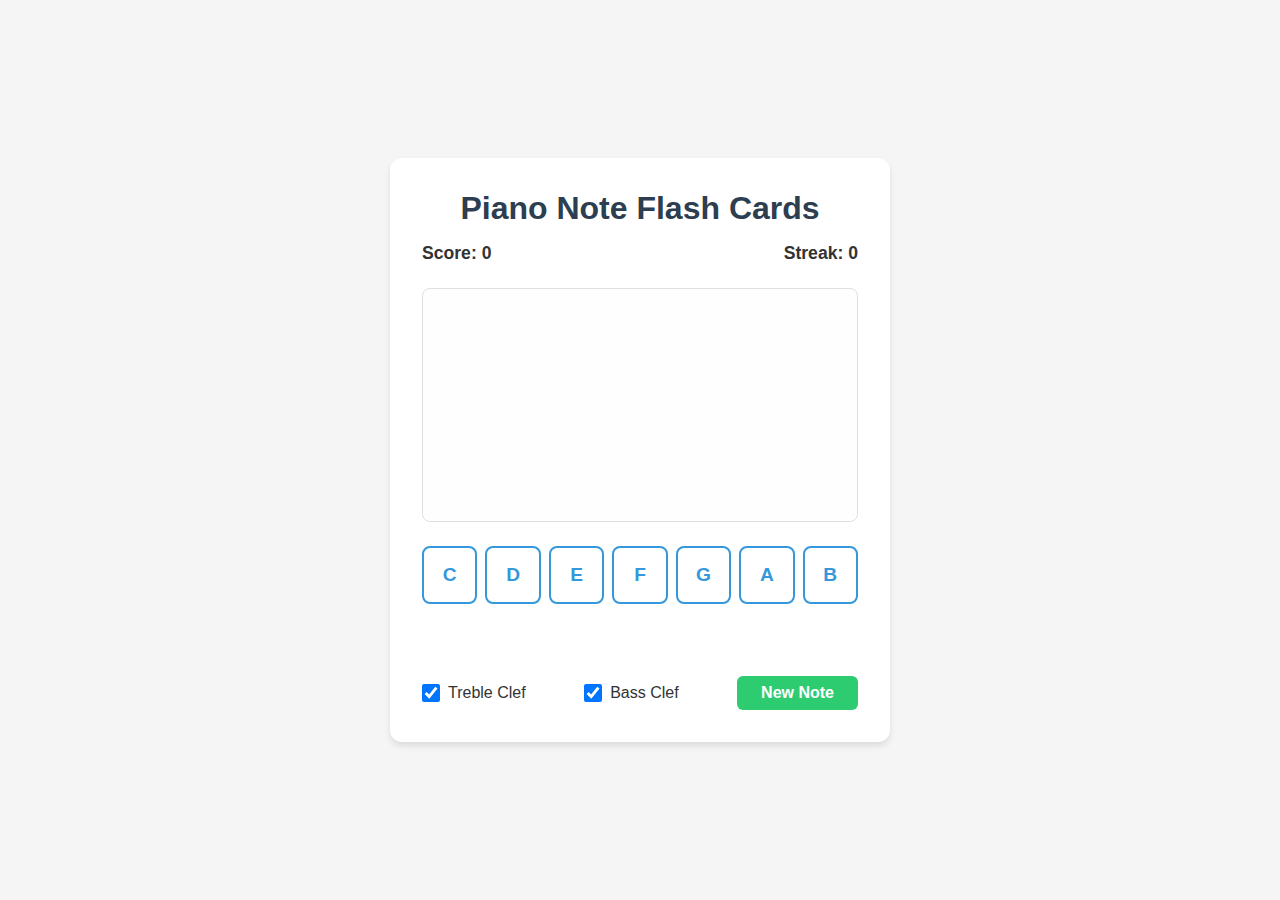
<file: index.html>
<!DOCTYPE html>
<html lang="en">
<head>
    <meta charset="UTF-8">
    <meta name="viewport" content="width=device-width, initial-scale=1.0">
    <title>Piano Note Flash Cards</title>
    <link rel="stylesheet" href="style.css">
</head>
<body>
    <div class="container">
        <h1>Piano Note Flash Cards</h1>
        
        <div class="score-tracker">
            <span>Score: <span id="score">0</span></span>
            <span>Streak: <span id="streak">0</span></span>
        </div>

        <div class="staff-container">
            <svg id="staff" width="400" height="200" viewBox="0 0 400 200">
                <!-- Staff lines will be drawn here -->
            </svg>
        </div>

        <div class="answer-section">
            <div class="note-buttons">
                <button class="note-btn" data-note="C">C</button>
                <button class="note-btn" data-note="D">D</button>
                <button class="note-btn" data-note="E">E</button>
                <button class="note-btn" data-note="F">F</button>
                <button class="note-btn" data-note="G">G</button>
                <button class="note-btn" data-note="A">A</button>
                <button class="note-btn" data-note="B">B</button>
            </div>
            <div id="feedback" class="feedback"></div>
        </div>

        <div class="settings">
            <label>
                <input type="checkbox" id="trebleClef" checked> Treble Clef
            </label>
            <label>
                <input type="checkbox" id="bassClef" checked> Bass Clef
            </label>
            <button id="newNote">New Note</button>
        </div>
    </div>

    <script src="app.js"></script>
</body>
</html>
</file>
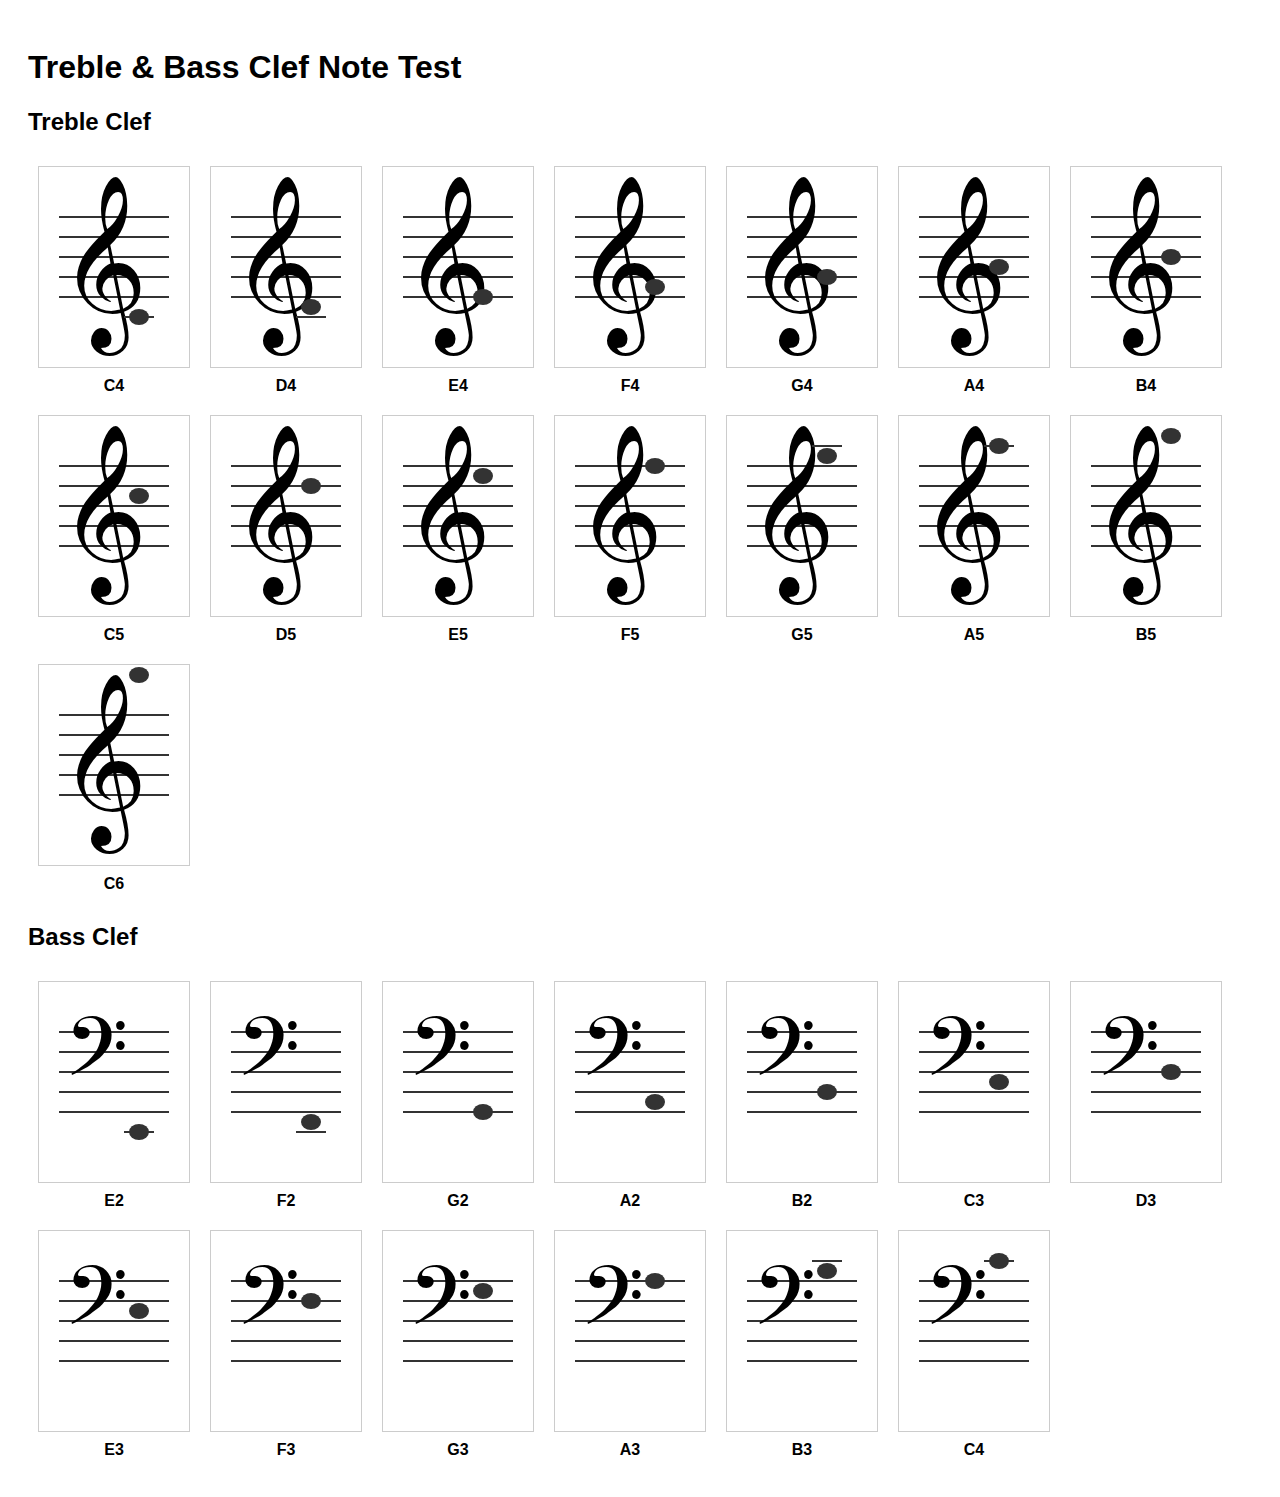
<file: test.html>
<!DOCTYPE html>
<html lang="en">
<head>
    <meta charset="UTF-8">
    <meta name="viewport" content="width=device-width, initial-scale=1.0">
    <title>Bass Clef Test</title>
    <style>
        body {
            font-family: Arial, sans-serif;
            padding: 20px;
        }
        .note-test {
            display: inline-block;
            margin: 10px;
            text-align: center;
        }
        svg {
            border: 1px solid #ccc;
            margin-bottom: 5px;
        }
    </style>
</head>
<body>
    <h1>Treble & Bass Clef Note Test</h1>
    <h2>Treble Clef</h2>
    <div id="treble-container"></div>
    <h2>Bass Clef</h2>
    <div id="bass-container"></div>

    <script>
        const trebleNotes = {
            'C4': -20,  // Middle C
            'D4': -10,
            'E4': 0,    // Bottom line
            'F4': 10,
            'G4': 20,   // 2nd line
            'A4': 30,
            'B4': 40,   // Middle line
            'C5': 50,
            'D5': 60,   // 4th line
            'E5': 70,
            'F5': 80,   // Top line
            'G5': 90,
            'A5': 100,
            'B5': 110,
            'C6': 120   // High C
        };

        const bassNotes = {
            'E2': -20,
            'F2': -10,
            'G2': 0,    // Bottom line
            'A2': 10,
            'B2': 20,   // 2nd line
            'C3': 30,
            'D3': 40,   // Middle line
            'E3': 50,
            'F3': 60,   // 4th line
            'G3': 70,
            'A3': 80,   // Top line
            'B3': 90,
            'C4': 100   // Middle C
        };

        function drawNotes(notes, clefType, containerId) {
            const container = document.getElementById(containerId);

            Object.entries(notes).forEach(([note, pos]) => {
            const div = document.createElement('div');
            div.className = 'note-test';
            
            const svg = document.createElementNS('http://www.w3.org/2000/svg', 'svg');
            svg.setAttribute('width', '150');
            svg.setAttribute('height', '200');
            svg.setAttribute('viewBox', '0 0 150 200');
            
            // Draw staff
            for (let i = 0; i < 5; i++) {
                const line = document.createElementNS('http://www.w3.org/2000/svg', 'line');
                const y = 50 + (i * 20);
                line.setAttribute('x1', '20');
                line.setAttribute('y1', y);
                line.setAttribute('x2', '130');
                line.setAttribute('y2', y);
                line.setAttribute('stroke', '#333');
                line.setAttribute('stroke-width', '2');
                svg.appendChild(line);
            }
            
            // Draw clef
            const clef = document.createElementNS('http://www.w3.org/2000/svg', 'text');
            clef.setAttribute('x', clefType === 'treble' ? '20' : '25');
            clef.setAttribute('y', clefType === 'treble' ? '145' : '110');
            clef.setAttribute('font-size', clefType === 'treble' ? '150' : '100');
            clef.setAttribute('font-family', 'serif');
            clef.textContent = clefType === 'treble' ? '𝄞' : '𝄢';
            svg.appendChild(clef);
            
            // Draw note
            const yPos = 130 - pos;
            
            // Ledger lines if needed
            if (yPos < 50 || yPos > 130) {
                if (yPos < 50) {
                    for (let y = 30; y <= yPos; y += 20) {
                        if (y < 50) {
                            const ledger = document.createElementNS('http://www.w3.org/2000/svg', 'line');
                            ledger.setAttribute('x1', '85');
                            ledger.setAttribute('y1', y);
                            ledger.setAttribute('x2', '115');
                            ledger.setAttribute('y2', y);
                            ledger.setAttribute('stroke', '#333');
                            ledger.setAttribute('stroke-width', '2');
                            svg.appendChild(ledger);
                        }
                    }
                } else {
                    for (let y = 150; y >= yPos; y -= 20) {
                        if (y > 130) {
                            const ledger = document.createElementNS('http://www.w3.org/2000/svg', 'line');
                            ledger.setAttribute('x1', '85');
                            ledger.setAttribute('y1', y);
                            ledger.setAttribute('x2', '115');
                            ledger.setAttribute('y2', y);
                            ledger.setAttribute('stroke', '#333');
                            ledger.setAttribute('stroke-width', '2');
                            svg.appendChild(ledger);
                        }
                    }
                }
            }
            
            const noteEl = document.createElementNS('http://www.w3.org/2000/svg', 'ellipse');
            noteEl.setAttribute('cx', '100');
            noteEl.setAttribute('cy', yPos);
            noteEl.setAttribute('rx', '10');
            noteEl.setAttribute('ry', '8');
            noteEl.setAttribute('fill', '#333');
            svg.appendChild(noteEl);
            
            div.appendChild(svg);
            
            const label = document.createElement('div');
            label.textContent = note;
            label.style.fontWeight = 'bold';
            div.appendChild(label);
            
            container.appendChild(div);
            });
        }

        // Draw both clefs
        drawNotes(trebleNotes, 'treble', 'treble-container');
        drawNotes(bassNotes, 'bass', 'bass-container');
    </script>
</body>
</html>
</file>
<file: style.css>
* {
    margin: 0;
    padding: 0;
    box-sizing: border-box;
}

body {
    font-family: -apple-system, BlinkMacSystemFont, 'Segoe UI', Roboto, sans-serif;
    background-color: #f5f5f5;
    color: #333;
    min-height: 100vh;
    display: flex;
    justify-content: center;
    align-items: center;
}

.container {
    background: white;
    padding: 2rem;
    border-radius: 12px;
    box-shadow: 0 4px 6px rgba(0, 0, 0, 0.1);
    max-width: 500px;
    width: 100%;
}

h1 {
    text-align: center;
    margin-bottom: 1rem;
    color: #2c3e50;
}

.mode-toggle {
    display: flex;
    justify-content: center;
    gap: 0;
    margin-bottom: 1rem;
}

.mode-btn {
    padding: 0.5rem 1.5rem;
    background: white;
    border: 2px solid #3498db;
    color: #3498db;
    font-size: 1rem;
    font-weight: 600;
    cursor: pointer;
    transition: all 0.2s;
}

.mode-btn:first-child {
    border-radius: 6px 0 0 6px;
    border-right: none;
}

.mode-btn:last-child {
    border-radius: 0 6px 6px 0;
}

.mode-btn:not(:first-child):not(:last-child) {
    border-radius: 0;
}

.mode-btn:not(:last-child) {
    border-right: none;
}

.mode-btn.active {
    background: #3498db;
    color: white;
}

.mode-btn:hover:not(.active) {
    background: #ecf0f1;
}

.score-tracker {
    display: flex;
    justify-content: space-between;
    margin-bottom: 1.5rem;
    font-size: 1.1rem;
}

.score-tracker span {
    font-weight: 600;
}

.instruction {
    display: none;
    text-align: center;
    font-size: 1.3rem;
    font-weight: 600;
    margin-bottom: 1rem;
    color: #2c3e50;
}

.instruction.visible {
    display: block;
}

.staff-container {
    background: #fefefe;
    border: 1px solid #e0e0e0;
    border-radius: 8px;
    padding: 1rem;
    margin-bottom: 1.5rem;
    display: flex;
    justify-content: center;
}

#staff {
    max-width: 100%;
    height: auto;
}

.answer-section {
    margin-bottom: 2rem;
    text-align: center;
}

.note-buttons {
    display: grid;
    grid-template-columns: repeat(7, 1fr);
    gap: 0.5rem;
    margin-bottom: 0.5rem;
}

.sharp-buttons {
    display: none;
    grid-template-columns: repeat(5, 1fr);
    margin-bottom: 1rem;
}

.sharp-buttons.visible {
    display: grid;
}

.duration-buttons {
    display: none;
    grid-template-columns: repeat(5, 1fr);
    gap: 0.5rem;
    margin-bottom: 1rem;
}

.duration-buttons.visible {
    display: grid;
}

.duration-btn {
    padding: 1rem 0.5rem;
    font-size: 1rem;
    font-weight: 600;
    border: 2px solid #3498db;
    background: white;
    color: #3498db;
    border-radius: 8px;
    cursor: pointer;
    transition: all 0.2s;
    text-align: center;
}

.duration-btn small {
    display: block;
    font-size: 0.8rem;
    font-weight: normal;
    margin-top: 0.2rem;
}

.duration-btn:hover {
    background: #3498db;
    color: white;
    transform: translateY(-2px);
}

.duration-btn:active {
    transform: translateY(0);
}

.note-btn {
    padding: 1rem;
    font-size: 1.2rem;
    font-weight: 600;
    border: 2px solid #3498db;
    background: white;
    color: #3498db;
    border-radius: 8px;
    cursor: pointer;
    transition: all 0.2s;
}

.note-btn:hover {
    background: #3498db;
    color: white;
    transform: translateY(-2px);
}

.note-btn:active {
    transform: translateY(0);
}


.feedback {
    text-align: center;
    font-size: 1.2rem;
    font-weight: 600;
    min-height: 2rem;
    padding: 0.5rem;
}

.feedback.correct {
    color: #27ae60;
}

.feedback.incorrect {
    color: #e74c3c;
}

.settings {
    display: flex;
    justify-content: space-between;
    align-items: center;
    gap: 1rem;
    flex-wrap: wrap;
}

.settings label {
    display: flex;
    align-items: center;
    gap: 0.5rem;
    cursor: pointer;
}

.settings input[type="checkbox"] {
    width: 18px;
    height: 18px;
    cursor: pointer;
}

#newNote {
    padding: 0.5rem 1.5rem;
    background: #2ecc71;
    color: white;
    border: none;
    border-radius: 6px;
    font-size: 1rem;
    font-weight: 600;
    cursor: pointer;
    transition: background 0.2s;
}

#newNote:hover {
    background: #27ae60;
}

.piano-keyboard {
    margin: 0.5rem 0 1.5rem 0;
    position: relative;
    height: 120px;
    display: inline-block;
    user-select: none;
}

.piano-key {
    position: relative;
    cursor: pointer;
    transition: all 0.1s;
}

.piano-key.white {
    width: 40px;
    height: 120px;
    background: white;
    border: 1px solid #000;
    border-radius: 0 0 5px 5px;
    z-index: 1;
    display: inline-block;
    vertical-align: top;
}

.piano-key.white:hover {
    background: #f0f0f0;
}

.piano-key.white:active,
.piano-key.white.active {
    background: #e0e0e0;
    transform: translateY(2px);
}

.piano-key.black {
    width: 30px;
    height: 75px;
    background: #000;
    border: 1px solid #000;
    border-radius: 0 0 3px 3px;
    position: absolute;
    z-index: 2;
    top: 0;
}

.piano-key.black:hover {
    background: #333;
}

.piano-key.black:active,
.piano-key.black.active {
    background: #555;
    transform: translateY(2px);
}

.piano-key.highlight {
    background: #4CAF50 !important;
    animation: highlightKey 0.5s ease-out;
}

.piano-key.target-key {
    background: #3498db !important;
    animation: pulse 1.5s infinite;
}

@keyframes pulse {
    0% { transform: scale(1); }
    50% { transform: scale(1.05); }
    100% { transform: scale(1); }
}

@keyframes highlightKey {
    0% { background: #4CAF50; }
    100% { background: white; }
}

.piano-key-label {
    position: absolute;
    bottom: 10px;
    width: 100%;
    text-align: center;
    font-size: 12px;
    font-weight: 600;
    pointer-events: none;
    display: block;
}

.piano-key.white .piano-key-label {
    color: #333;
}

.piano-key.black .piano-key-label {
    color: #fff;
    bottom: 5px;
    font-size: 10px;
}

.midi-settings {
    display: flex;
    align-items: center;
    gap: 0.5rem;
    flex-basis: 100%;
    margin-bottom: 0.5rem;
}

.midi-settings label {
    font-weight: 600;
}

.midi-settings select {
    padding: 0.4rem 0.8rem;
    border: 2px solid #3498db;
    border-radius: 6px;
    background: white;
    font-size: 1rem;
    cursor: pointer;
    min-width: 200px;
}

.midi-settings select:focus {
    outline: none;
    border-color: #2980b9;
}

.midi-indicator {
    position: absolute;
    top: 10px;
    right: 10px;
    display: flex;
    align-items: center;
    gap: 0.5rem;
    padding: 0.5rem 1rem;
    background: rgba(52, 152, 219, 0.1);
    border-radius: 20px;
    font-size: 0.9rem;
    color: #3498db;
}

.midi-indicator.active {
    background: rgba(46, 204, 113, 0.1);
    color: #27ae60;
}

.midi-indicator::before {
    content: '';
    width: 8px;
    height: 8px;
    border-radius: 50%;
    background: currentColor;
    animation: pulse 1.5s infinite;
}

@media (max-width: 480px) {
    .container {
        padding: 1.5rem;
    }
    
    .note-buttons {
        grid-template-columns: repeat(4, 1fr);
    }
    
    .piano-key.white {
        width: 30px;
    }
    
    .piano-key.black {
        width: 20px;
    }
    
    .midi-settings {
        flex-direction: column;
        align-items: stretch;
    }
    
    .midi-settings select {
        min-width: auto;
        width: 100%;
    }
}
</file>
